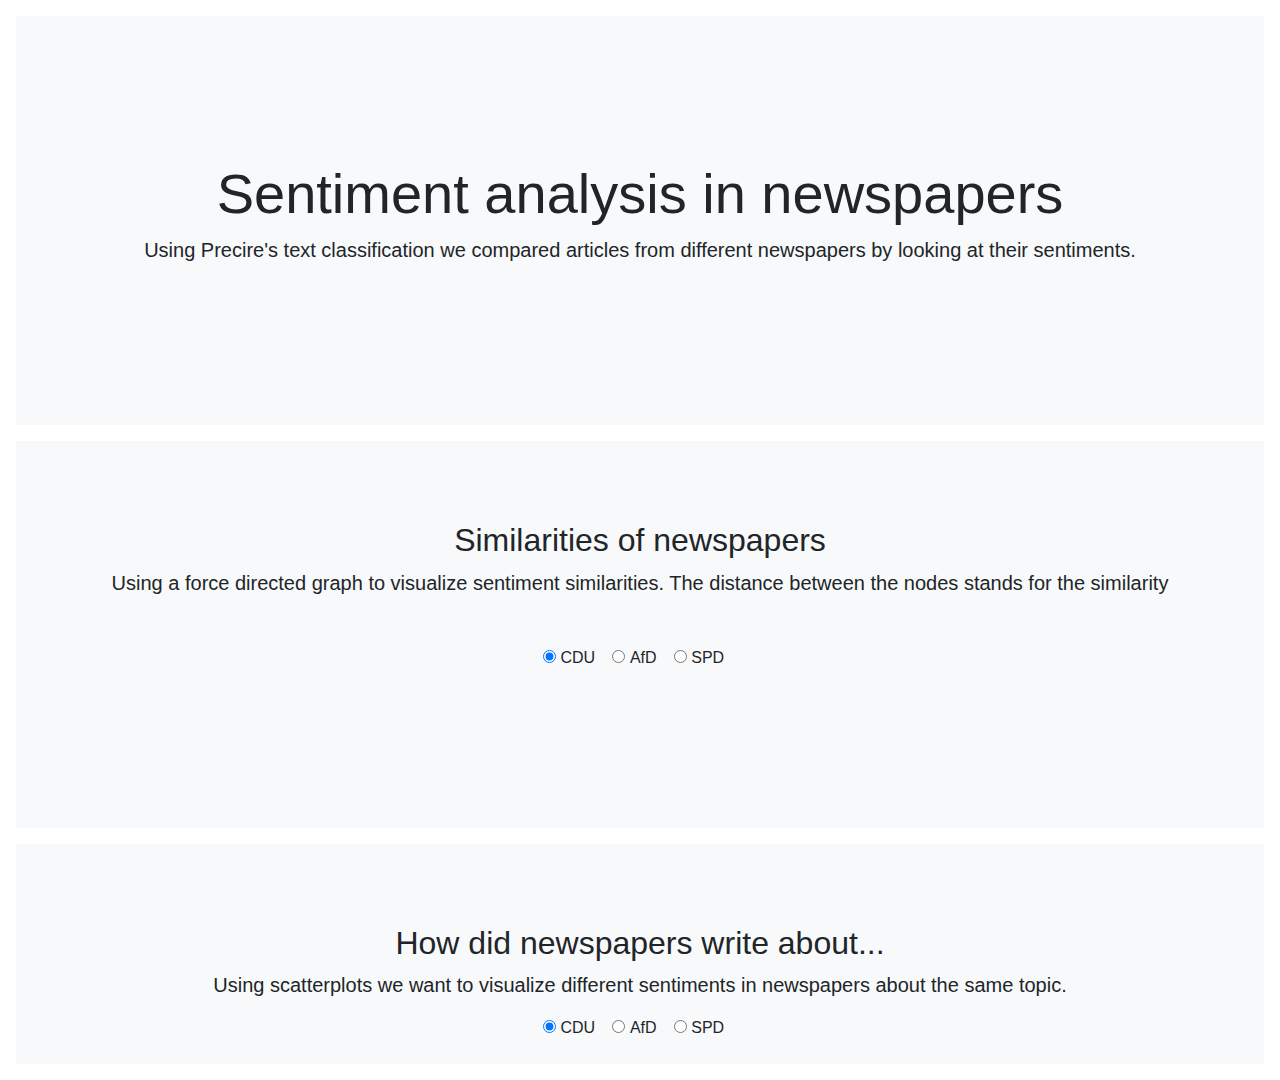
<file: index.html>
<!doctype html>
<html lang="en">

<head>
  <meta charset="utf-8">
  <meta name="viewport" content="width=device-width, initial-scale=1, shrink-to-fit=no">
  <meta name="description" content="">
  <meta name="author" content="">
  <link rel="stylesheet" href="./css/bootstrap.min.css">

  <link rel="stylesheet" href="./styles.css">
  <!-- D3 library-->
  <script src="https://d3js.org/d3.v5.min.js"></script>
  <title>Sentiment analysis of newspapers</title>
</head>

<body>


  <div class="bg-primary position-relative overflow-hidden p-3 p-md-5 m-md-3 text-center bg-light ">
    <div class="p-lg-5 mx-auto my-5 force-graph-container">
      <h1 class="display-4 font-weight-normal">Sentiment analysis in newspapers</h1>
      <p class="lead font-weight-normal">Using Precire's text classification we compared articles from different
        newspapers by looking at their sentiments.</p>
    </div>
    <div class="product-device shadow-sm d-none d-md-block"></div>
    <div class="product-device product-device-2 shadow-sm d-none d-md-block"></div>
  </div>

  <div class=" w-100 my-md-3 pl-md-3">
    <div class="bg-light mr-md-3 pt-3 px-3 pt-md-5 px-md-5 text-center overflow-hidden">
      <div class="my-3 p-3">
        <h2 class="display-5">Similarities of newspapers</h2>
        <p class="lead">Using a force directed graph to visualize sentiment similarities. The distance between the
          nodes stands for the similarity</p>
      </div>
      <fieldset id="forcebuttons">
        <input type="radio" id="mc" name="Thema" value="CDU" checked="true"> <label for="Ma">CDU</label>
        <input type="radio" id="vi" name="Thema" value="AfD"> <label for="Se">AfD</label>
        <input type="radio" id="ae" name="Thema" value="SPD"> <label for="Sp">SPD</label>
      </fieldset>
      <svg id="force-directed"></svg>

    </div>
  </div>

  <div class=" w-100 my-md-3 pl-md-3">
    <div class="bg-light mr-md-3 pt-3 px-3 pt-md-5 px-md-5 text-center overflow-hidden">
      <div class="my-3 p-3">
        <h2 class="display-5">How did newspapers write about...</h2>
        <p class="lead">Using scatterplots we want to visualize different sentiments in newspapers about the same
          topic.</p>
        <div id="vis-container">
          <fieldset id="scatterplot">
            <input type="radio" id="mc" name="Scatter" value="CDU" checked="true"> <label for="Ma">CDU</label>
            <input type="radio" id="vi" name="Scatter" value="AfD"> <label for="Se">AfD</label>
            <input type="radio" id="ae" name="Scatter" value="SPD"> <label for="Sp">SPD</label>
          </fieldset>
        </div>
      </div>
    </div>
  </div>





  <script src="https://code.jquery.com/jquery-3.3.1.min.js"
    integrity="sha256-FgpCb/KJQlLNfOu91ta32o/NMZxltwRo8QtmkMRdAu8=" crossorigin="anonymous"></script>

  <script type='text/javascript' src='data.js'></script>
  <script type='text/javascript' src='scatterplot.js'></script>
  <script type='text/javascript' src="force_new.js"></script>
  <script src="./js/bootstrap.min.js"></script>




</body>

</html>
</file>
<file: styles.css>
.links line {
    stroke: #999;
    stroke-opacity: 0.6;
  }

.nodes circle {
  stroke: #fff;
  stroke-width: 1.5px;
}

text {
  font-family: sans-serif;
  font-size: 10px;
}
.body{
  background-color: red;
}
.plutchik{
  width:50%;
  height: 50%;
}

/*Für Label bei Radio Buttons*/
label{
  margin-right: 0.8rem;
}

/*for slider*/
.slidecontainer {
  width: 100%; /* Width of the outside container */
}
  
.slider {
  -webkit-appearance: none;
  width: 40%;
  height: 15px;
  border-radius: 5px;  
  background: #d3d3d3;
  outline: none;
  opacity: 0.7;
  -webkit-transition: .2s;
  transition: opacity .2s;
}

.slider::-webkit-slider-thumb {
  -webkit-appearance: none;
  appearance: none;
  width: 25px;
  height: 25px;
  border-radius: 50%; 
  background: #4CAF50;
  cursor: pointer;
}

.slider::-moz-range-thumb {
  width: 25px;
  height: 25px;
  border-radius: 50%;
  background: #4CAF50;
  cursor: pointer;
}


/*for scatterplots*/
.axis path,
.axis line {
  fill: none;
  stroke: #000;
  shape-rendering: crispEdges;
}

.dot {
  stroke: #000;
}

.tooltip {
  position: absolute;
  width: 200px;
  height: 28px;
  pointer-events: none;
}
</file>
